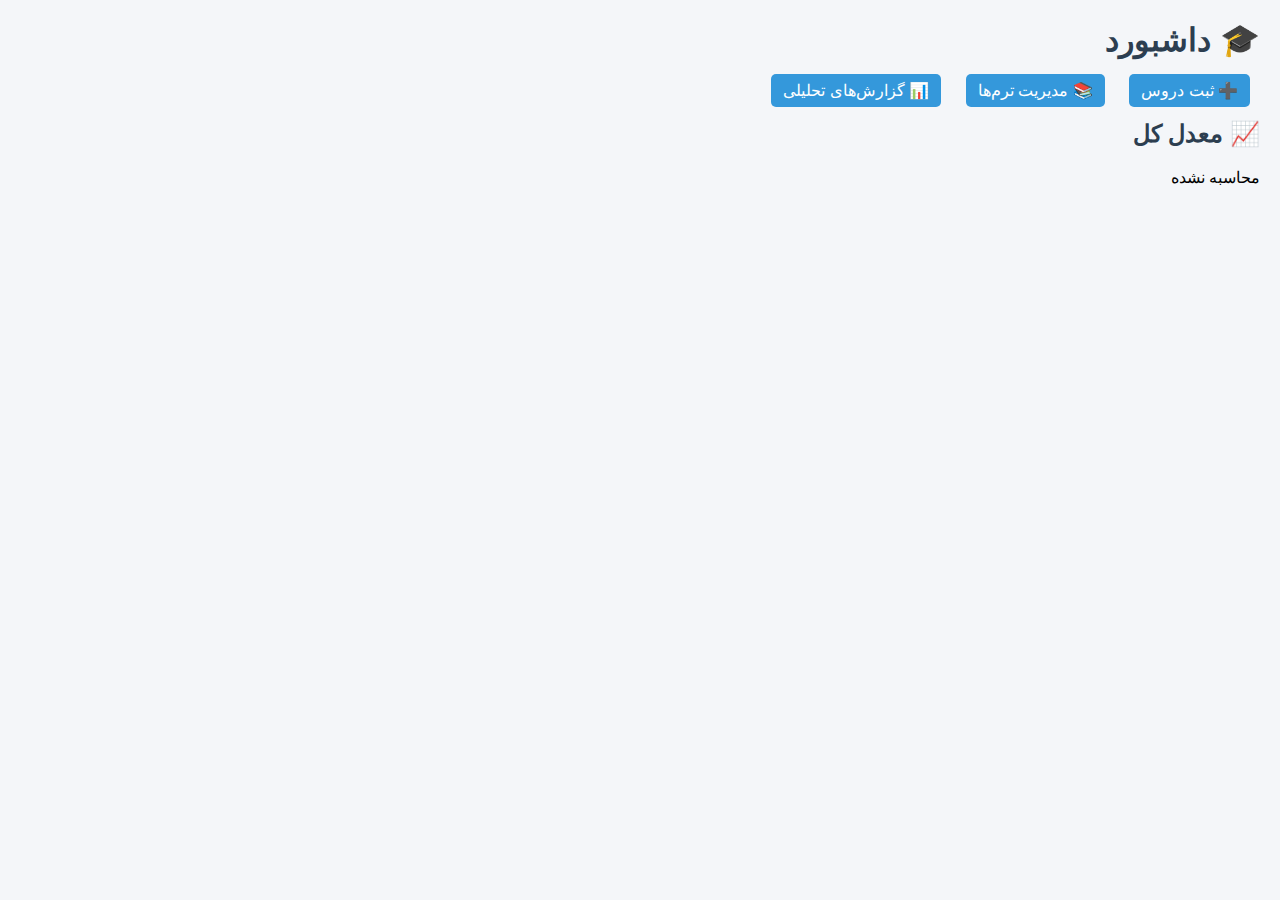
<file: 05/26/index.html>
<!DOCTYPE html>
<html lang="fa">
<head>
  <meta charset="UTF-8">
  <title>داشبورد مدیریت دروس</title>
  <link rel="stylesheet" href="style.css">
</head>
<body>
  <h1>🎓 داشبورد</h1>

  <nav>
    <a href="courses.html">➕ ثبت دروس</a>
    <a href="terms.html">📚 مدیریت ترم‌ها</a>
    <a href="reports.html">📊 گزارش‌های تحلیلی</a>
  </nav>

  <section class="dashboard">
    <h2>📈 معدل کل</h2>
    <p id="overallGPA">محاسبه نشده</p>
  </section>

  <script src="script.js"></script>
</body>
</html>
</file>
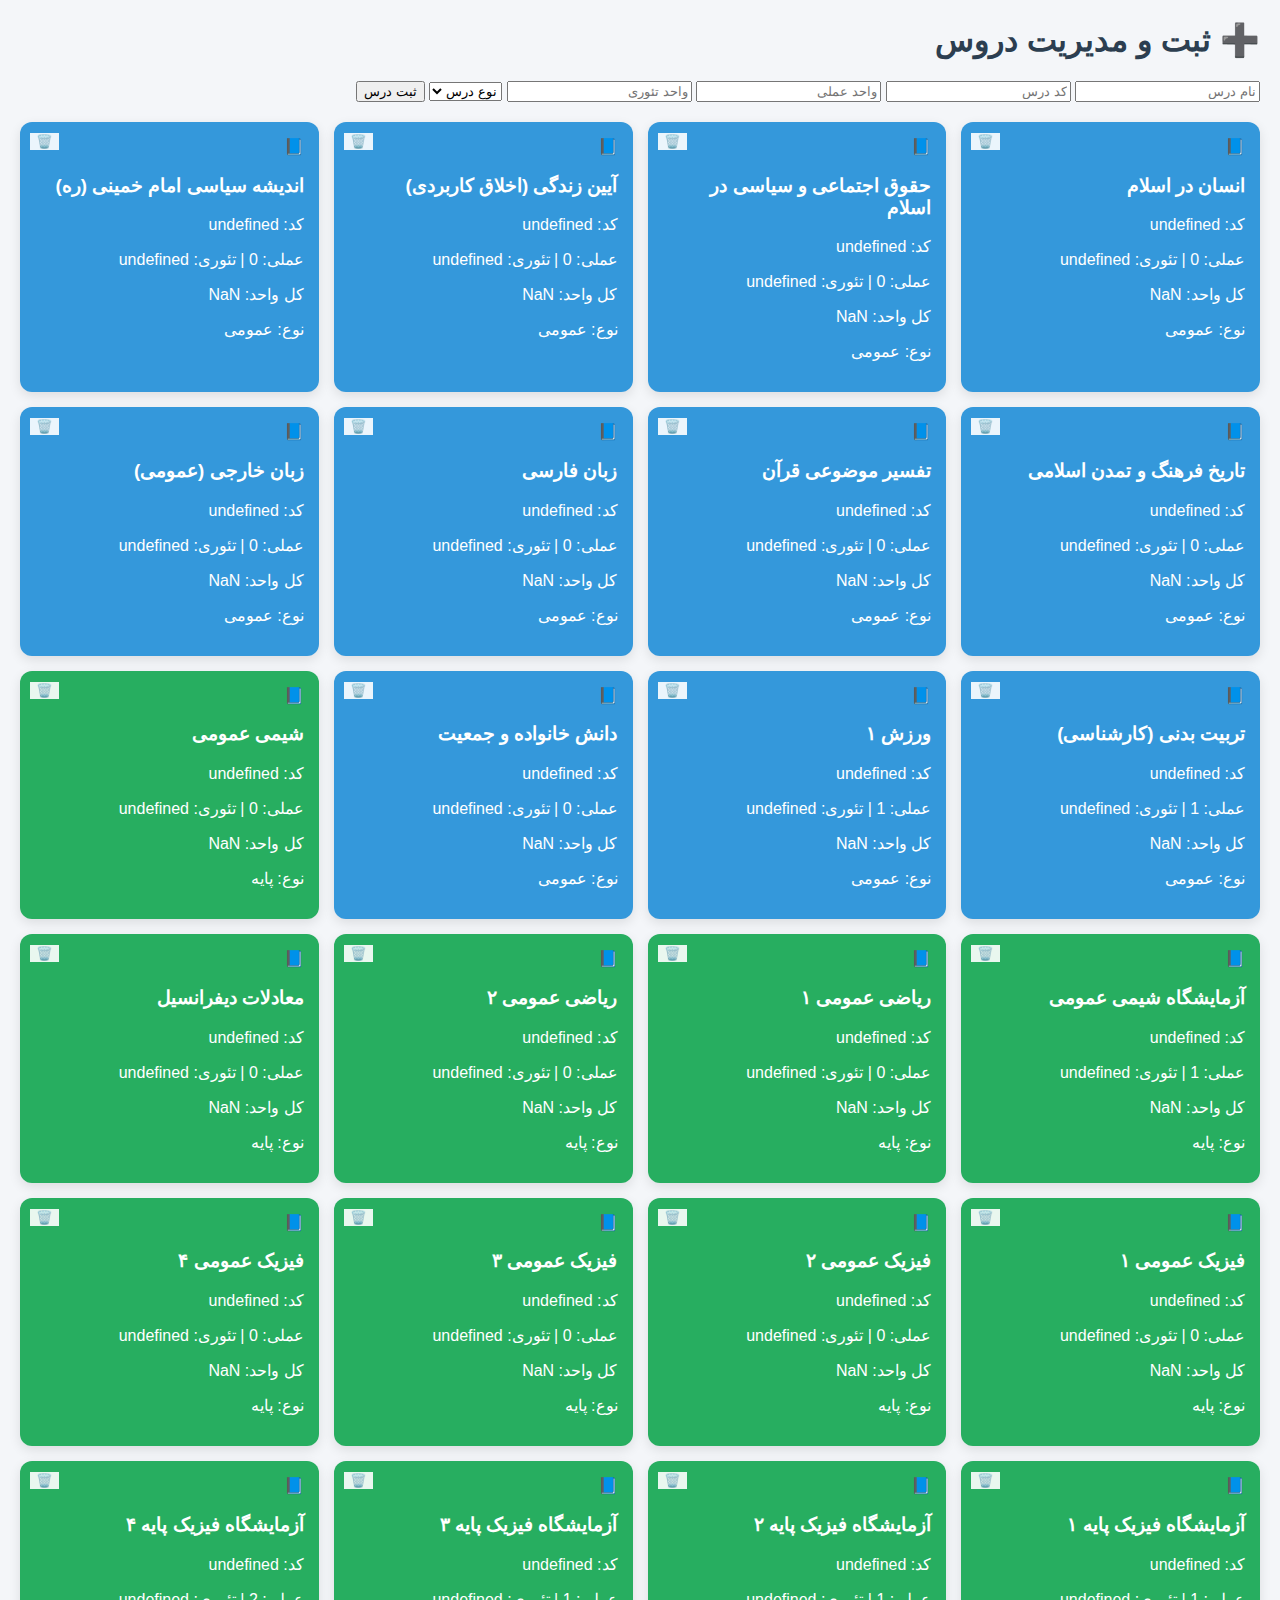
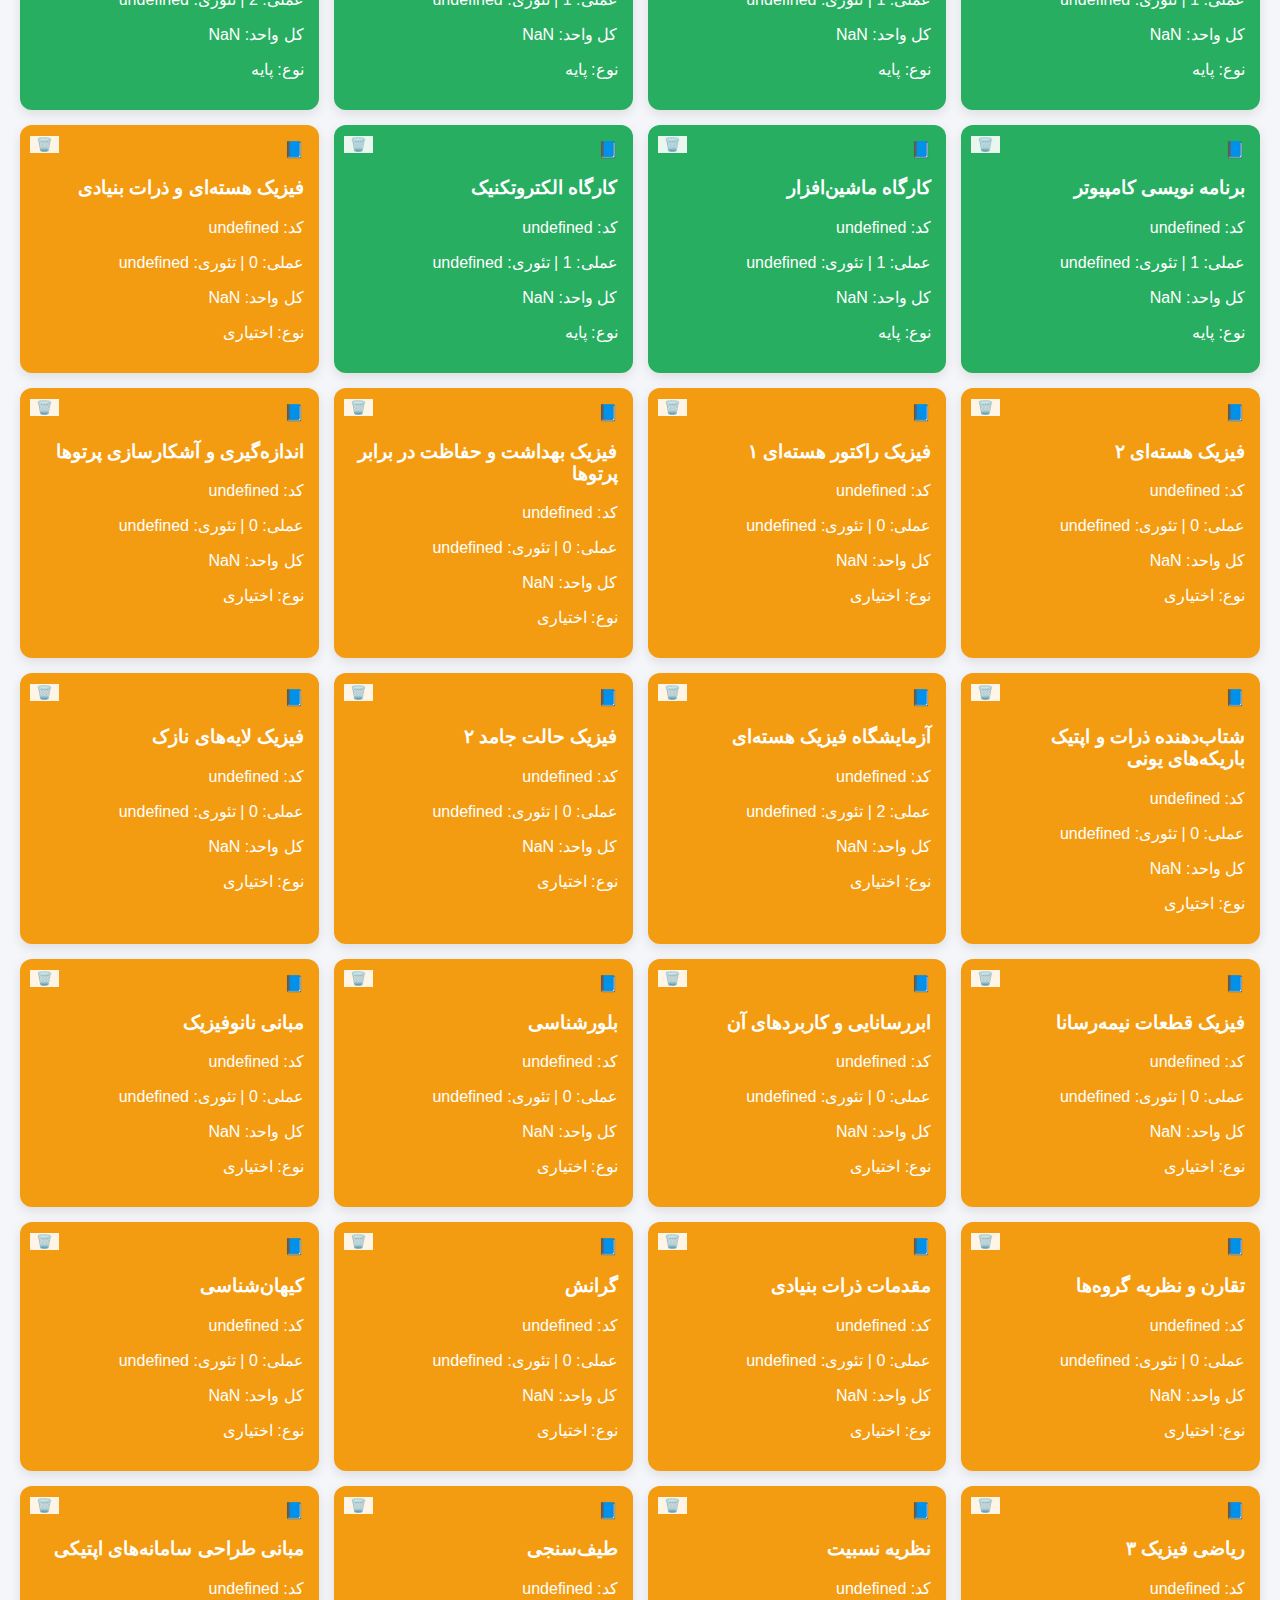
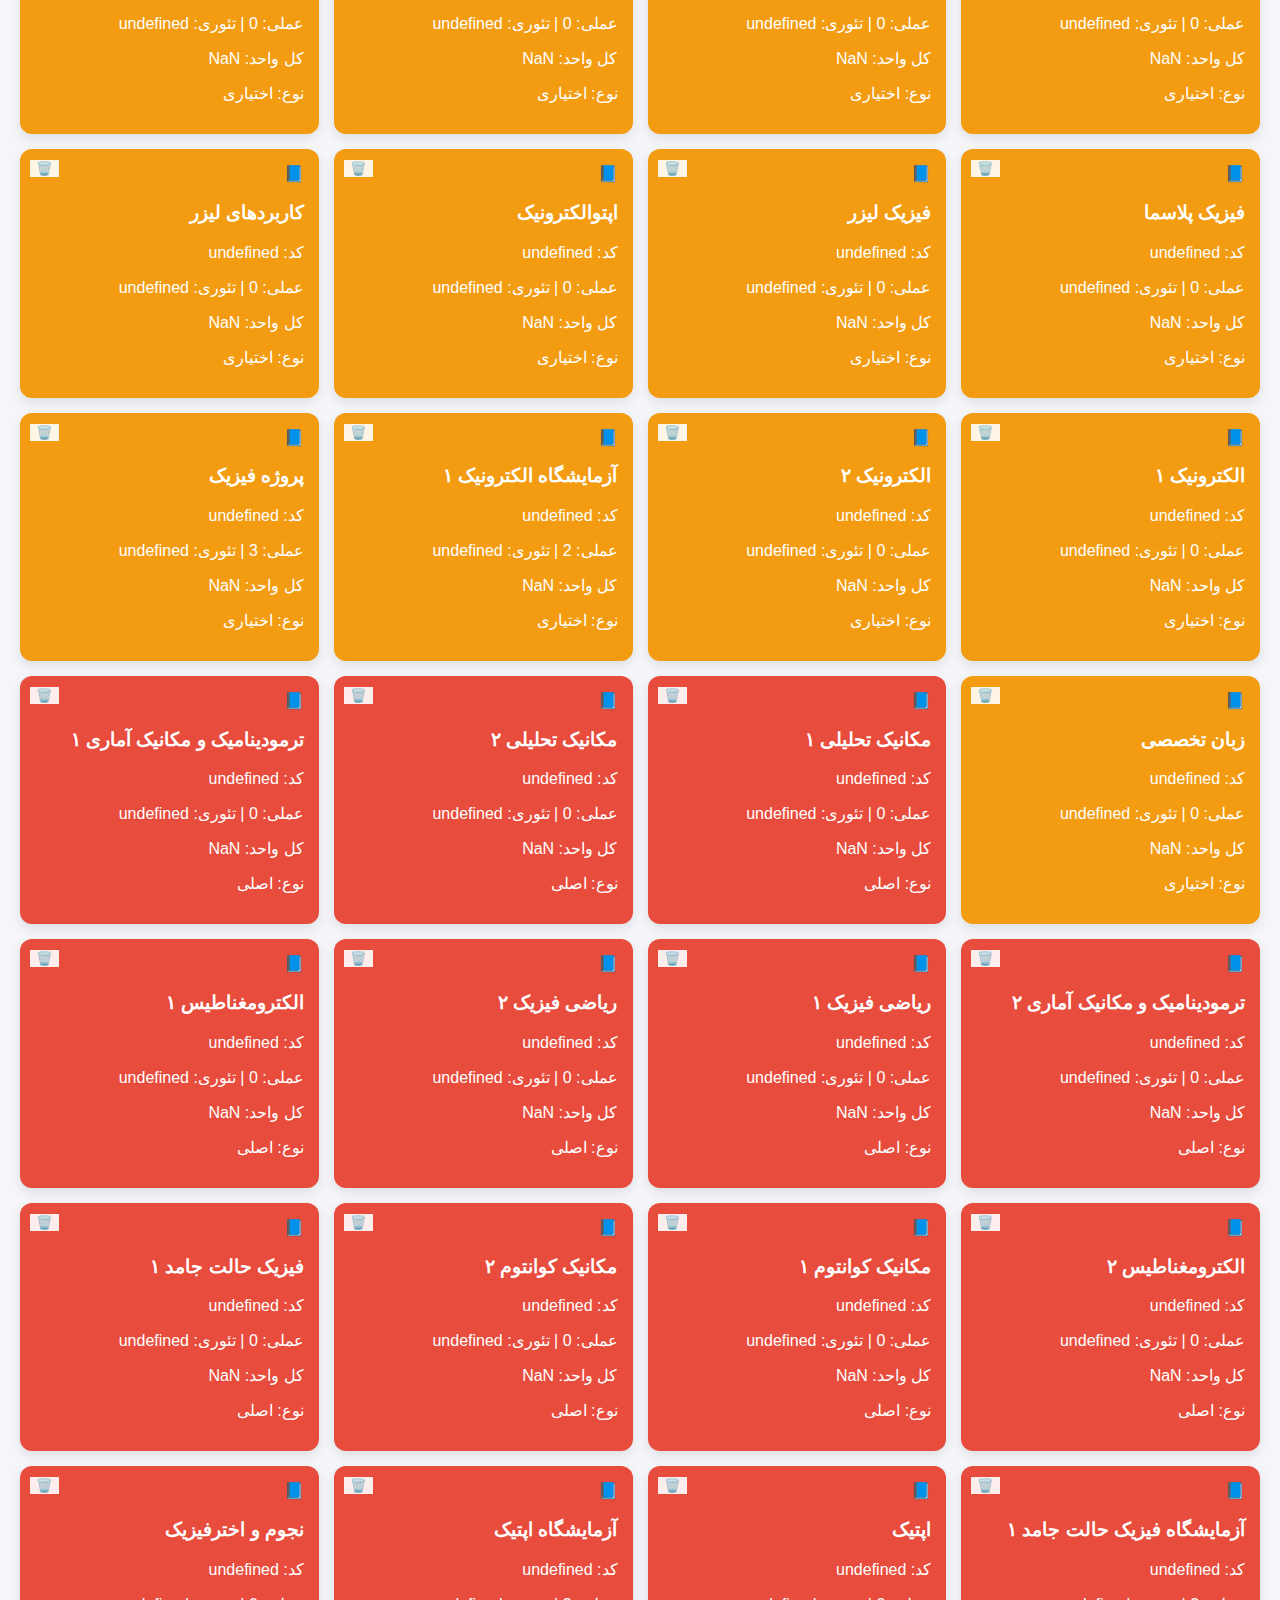
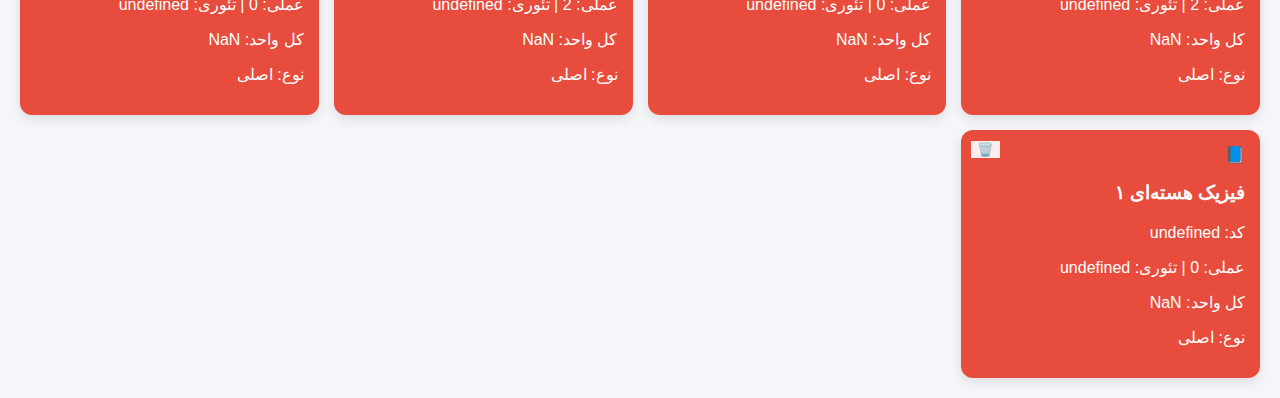
<file: 05/26/courses.html>
<!DOCTYPE html>
<html lang="fa">
<head>
  <meta charset="UTF-8">
  <title>ثبت دروس</title>
  <link rel="stylesheet" href="style.css">
  <script src="default-courses.js"></script>
</head>
<body>
  <h1>➕ ثبت و مدیریت دروس</h1>
  <form id="addCourseForm">
    <input type="text" id="courseName" placeholder="نام درس" required>
    <input type="number" id="courseCode" placeholder="کد درس" required>
    <input type="number" id="coursePractical" placeholder="واحد عملی" min="0" required>
    <input type="number" id="courseTheory" placeholder="واحد تئوری" min="0" required>
    <select id="courseType" required>
      <option value="">نوع درس</option>
      <option value="عمومی">عمومی</option>
      <option value="پایه">پایه</option>
      <option value="اختیاری">اختیاری</option>
      <option value="اصلی">اصلی</option>
    </select>
    <button type="submit">ثبت درس</button>
  </form>

  <div class="course-container" id="courseList"></div>

  <script src="script.js"></script>
</body>
</html>
</file>
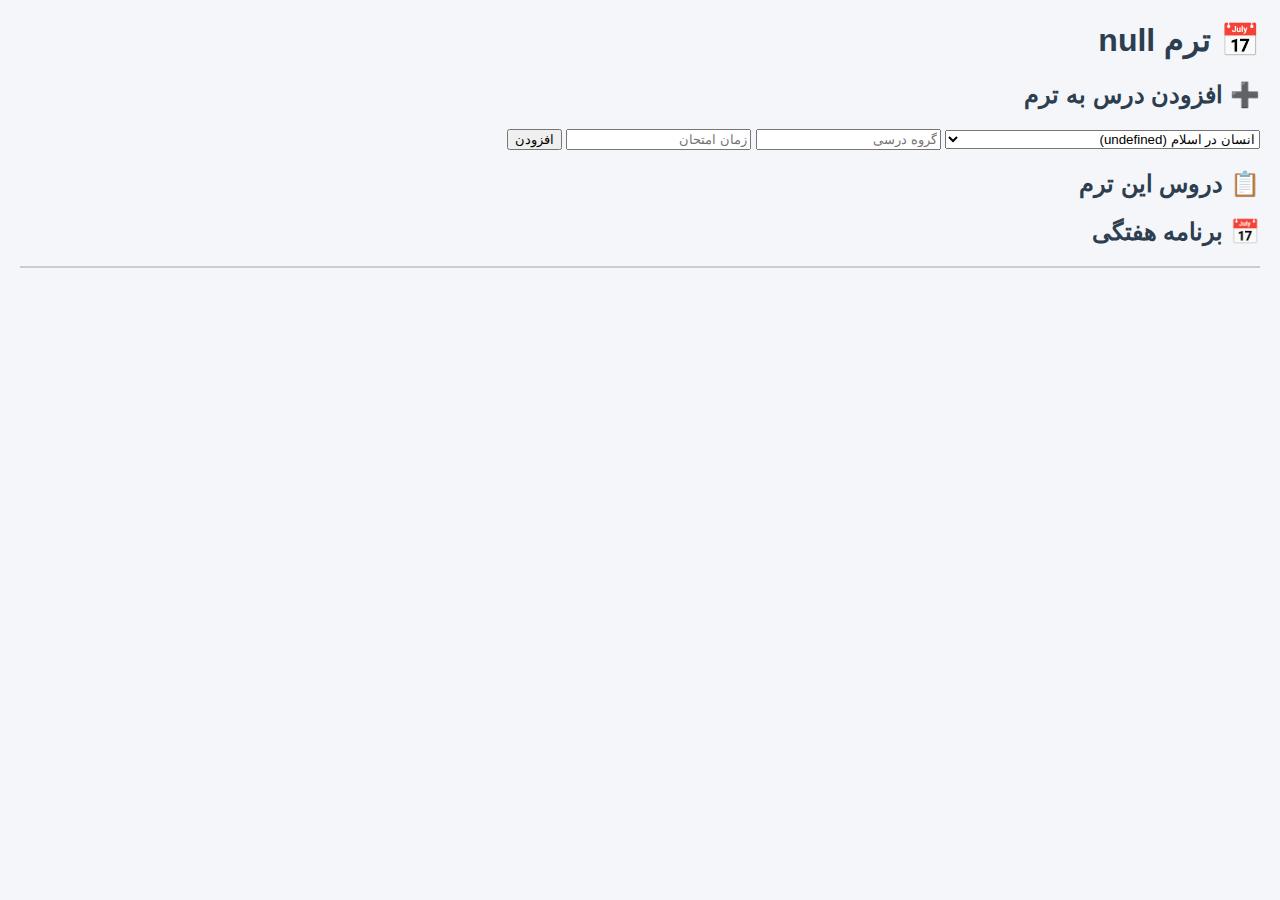
<file: 05/26/term-detail.html>
<!DOCTYPE html>
<html lang="fa">
<head>
  <meta charset="UTF-8">
  <title>جزئیات ترم</title>
  <link rel="stylesheet" href="style.css">
</head>
<body>
  <h1 id="termTitle">📅 ترم</h1>

  <div>
    <h2>➕ افزودن درس به ترم</h2>
    <select id="availableCourses"></select>
    <input type="text" id="group" placeholder="گروه درسی">
    <input type="text" id="exam" placeholder="زمان امتحان">
    <button id="addToTerm">افزودن</button>
  </div>

  <h2>📋 دروس این ترم</h2>
  <ul id="termCourses"></ul>

  <h2>📅 برنامه هفتگی</h2>
  <div class="schedule" id="schedule"></div>

  <script src="default-courses.js"></script>
  <script src="script.js"></script>
</body>
</html>
</file>
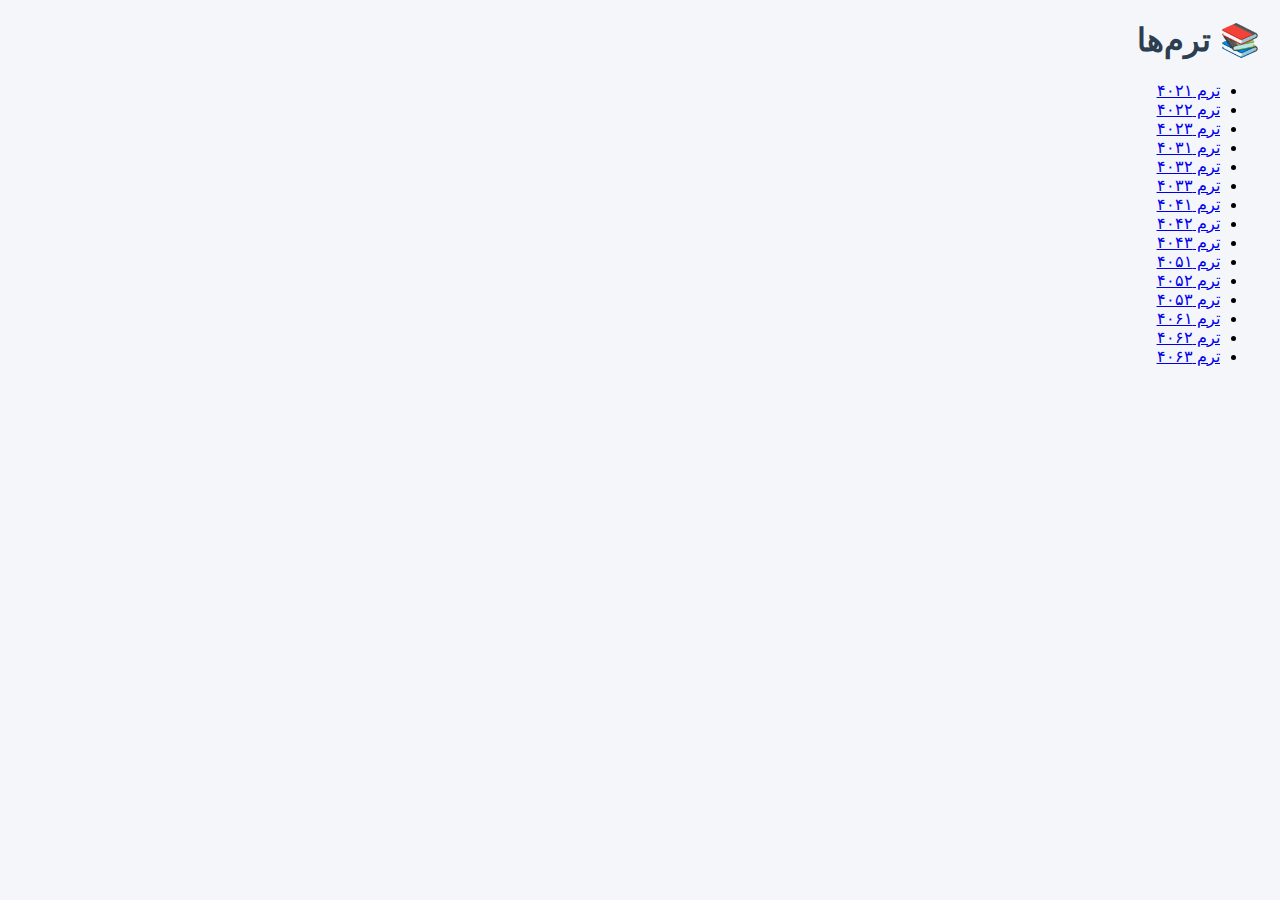
<file: 05/26/terms.html>
<!DOCTYPE html>
<html lang="fa">
<head>
  <meta charset="UTF-8">
  <title>ترم‌ها</title>
  <link rel="stylesheet" href="style.css">
</head>
<body>
  <h1>📚 ترم‌ها</h1>
  <ul id="termList"></ul>

  <script>
    const terms = [
      "۴۰۲۱","۴۰۲۲","۴۰۲۳",
      "۴۰۳۱","۴۰۳۲","۴۰۳۳",
      "۴۰۴۱","۴۰۴۲","۴۰۴۳",
      "۴۰۵۱","۴۰۵۲","۴۰۵۳",
      "۴۰۶۱","۴۰۶۲","۴۰۶۳"
    ];

    const list = document.getElementById("termList");
    terms.forEach(t => {
      const li = document.createElement("li");
      li.innerHTML = `<a href="term-detail.html?term=${t}">ترم ${t}</a>`;
      list.appendChild(li);
    });
  </script>
</body>
</html>
</file>
<file: 05/26/style.css>
body {
  font-family: Vazir, sans-serif;
  background: #f4f6f9;
  margin: 20px;
  direction: rtl;
  text-align: right;
}

h1,h2 { color: #2c3e50; }

nav a {
  margin: 10px;
  padding: 8px 12px;
  background: #3498db;
  color: white;
  border-radius: 5px;
  text-decoration: none;
}
nav a:hover { background: #2980b9; }

.course-container {
  display: grid;
  grid-template-columns: repeat(auto-fill, minmax(250px, 1fr));
  gap: 15px;
  margin-top: 20px;
}

.course-card {
  border-radius: 12px;
  padding: 15px;
  box-shadow: 0 4px 12px rgba(0,0,0,0.1);
  color: white;
  position: relative;
  transition: transform 0.2s ease;
}
.course-card:hover { transform: translateY(-5px); }

.type-omumi { background: #3498db; }
.type-paye { background: #27ae60; }
.type-ekhtiari { background: #f39c12; }
.type-asli { background: #e74c3c; }

.course-actions {
  position: absolute;
  top: 10px;
  left: 10px;
}

.course-actions button {
  border: none;
  background: rgba(255,255,255,0.9);
  margin-right: 5px;
  cursor: pointer;
}

.schedule {
  display: grid;
  grid-template-columns: repeat(6, 1fr);
  border: 1px solid #ccc;
  margin-top: 20px;
}
.schedule div {
  border: 1px solid #ccc;
  padding: 10px;
  min-height: 60px;
}
</file>
